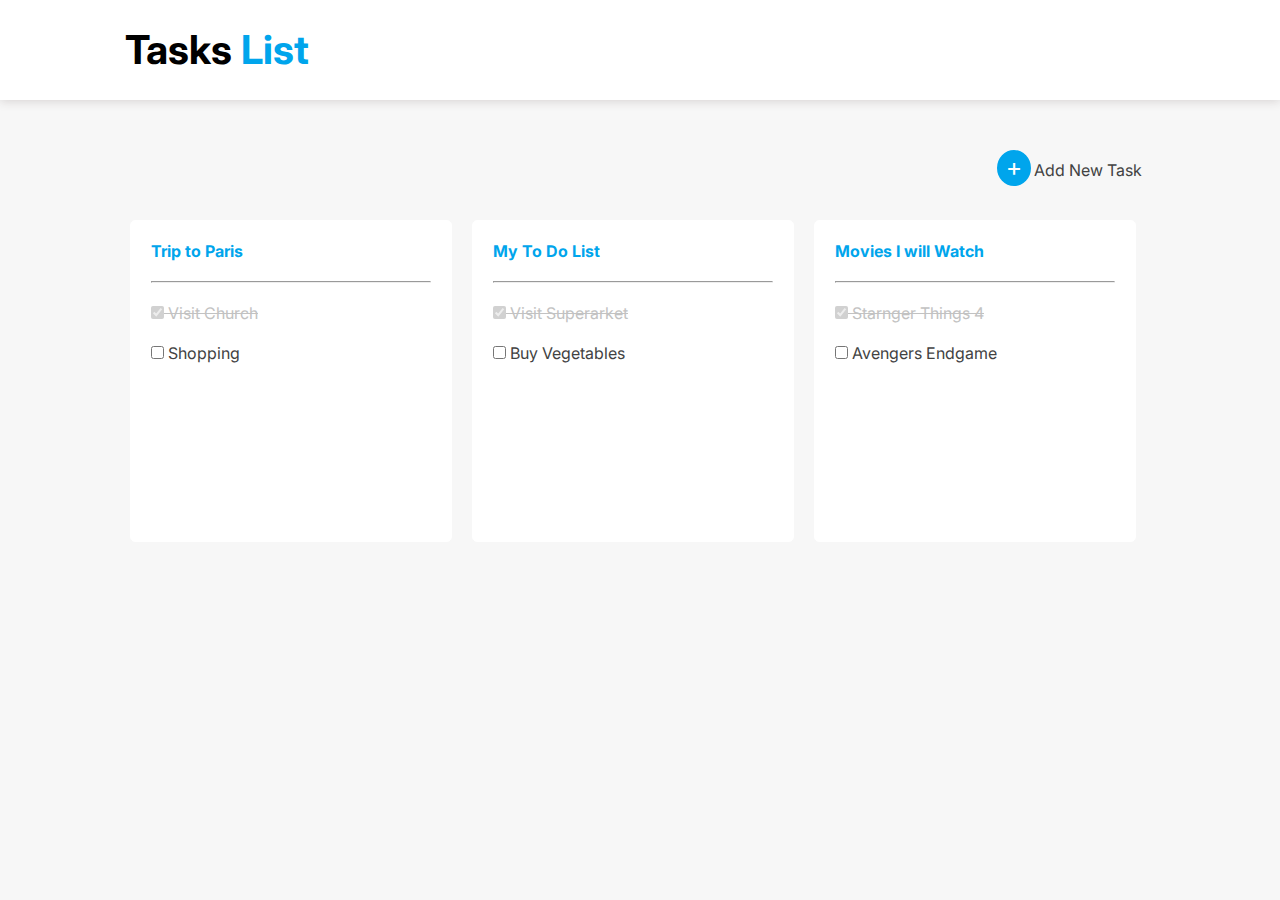
<file: index.html>
<!DOCTYPE html>
<html lang="en">
<head>
    <meta charset="UTF-8">
    <meta http-equiv="X-UA-Compatible" content="IE=edge">
    <meta name="viewport" content="width=device-width, initial-scale=1.0">
    <title>project2</title>
    <link rel="stylesheet" href="./styles.css">
    <link rel="preconnect" href="https://fonts.googleapis.com">
<link rel="preconnect" href="https://fonts.gstatic.com" crossorigin>
<link href="https://fonts.googleapis.com/css2?family=Inter&display=swap" rel="stylesheet">
</head>
<body>
    <nav class="toppart">
       <div class="topline">Tasks <span class="headlist">List</span> </div> 
    </nav>

    
        <div class="middlepart">
           <div class="plus"> <a href="./index2.html" style="color: white;"> + </a></div>
           <a href="./index2.html" class="plustext">Add New Task</a>
        
        </div>

        <section class="boxpart">
            <div class="box">
                <a href="./index3.html" style="color:rgb(0 165 236); font-weight: bold;"> Trip to Paris </a><br><br> <hr><br>
                <div class="checkbox"> <input type="checkbox" checked disabled> Visit Church </div><br>
                <input type="checkbox" > Shopping 
            
            </div>
            <div class="box "><span class="boxtext">My To Do List </span><br><br><hr> <br>
                <div class="checkbox"> <input type="checkbox" checked disabled> Visit Superarket </div><br>
                <input type="checkbox" > Buy Vegetables 
            </div>
            <div class="box"><span class="boxtext">Movies I will Watch</span><br><br> <hr><br>
                <div class="checkbox"> <input type="checkbox" checked disabled> Starnger Things 4 </div><br>
                <input type="checkbox" > Avengers Endgame
            </div>
            <!-- <div class="box "><span class="boxtext">Daily Morning Routine for... </span><br><br><hr> <br>
                <div class="checkbox"> <input type="checkbox" checked disabled> Wake up at 6AM </div><br>
                <input type="checkbox" > Sleep at 10PM
            </div>
            <div class="box"><span class="boxtext">Books to Read</span><br><br> <hr> <br>
                <div class="checkbox"> <input type="checkbox" checked disabled> Design of Everyday </div><br>
                <input type="checkbox" > Alchemist
            </div> -->
            
        </section>
        
        

        

    
</body>
</html>
</file>
<file: styles.css>
* {
  margin: 0;
  padding: 0;
}
body {
  font-family: "Inter", sans-serif;
  background-color: rgb(247 247 247);
  box-sizing: border-box;
}

/* Index-1 */

.toppart {
  height: 100px;
  background-color: white;
  box-shadow: 0px 1px 10px rgb(212, 208, 208);
}

.topline {
  font-weight: bold;
  font-size: 40px;
  padding: 25px;
  position: absolute;
  left: 100px;
}
.headlist {
  color: #00a5ec;
}

.middlepart {
  height: 50px;
  width: 200px;
  display: flex;
  position: absolute;
  right: 80px;
  top: 150px;
  text-align: center;
}

a {
  text-decoration: none;
}
.plus {
  height: 30px;
  width: 30px;
  padding-bottom: 2px;
  border: 2px solid rgb(0 165 236);
  border-radius: 50%;
  background-color: rgb(0 165 236);
  text-align: center;
  font-size: 25px;
  position: relative;
  right: 3px;
}
.plustext {
  height: 30px;
  text-align: center;
  padding-top: 10px;
  color: rgb(66, 66, 66);
}

.boxpart {
  display: flex;
  flex-wrap: wrap;
  flex-direction: row;
  position: absolute;
  top: 210px;
  left: 120px;
}

.box {
  height: 280px;
  width: 280px;
  border: 1px solid white;
  background-color: white;
  margin: 10px;
  border-radius: 5px;
  padding: 20px;
  color: rgb(66, 66, 66);
}
.boxtext {
  font-weight: bold;
  color: rgb(0 165 236);
}

hr {
  color: rgb(237, 237, 237);
}
.box:hover {
  box-shadow: 0px 0px 5px 5px rgb(237, 237, 237);
}

.checkbox {
  color: rgb(194, 194, 194);
  text-decoration: line-through;
}

@media (min-width: 280px) and (max-width: 500px) {
  .toppart {
    height: 50px;
  }
  .topline {
    font-size: 20px;
    padding: 10px;
    position: absolute;
    left: 0px;
  }
  .plustext {
    display: none;
  }
  .middlepart {
    justify-content: center;
    top: 60px;
  }

  .boxpart {
    position: absolute;
    top: 95px;
    left: 1px;
  }
  .box {
    height: 300px;
    width: 295px;
    border: 1px solid white;
    background-color: white;
    margin: 10px;
    border-radius: 5px;
    padding: 20px;
    color: rgb(66, 66, 66);
  }
}

/* Index-2 */

.parent {
  filter: blur(3px);
}

.container {
  height: 180px;
  width: 400px;
  border: 2px solid rgb(237, 237, 237);
  background-color: white;
  border-radius: 5px;
  padding: 20px;
  position: relative;
  top: 85px;
  left: 400px;
}
.upperbar {
  display: flex;
  justify-content: space-between;
}

.addnewtask {
  color: rgb(64, 64, 64);
  font-weight: bold;
  font-size: 22px;
}
.cross {
  font-size: 22px;
}

#learnc {
  height: 20px;
  width: 400px;
  background-color: rgb(247, 247, 247);
  border: 1px solid rgb(247, 247, 247);
  color: rgb(133, 133, 133);
  border-radius: 3px;
  padding: 8px;
}

.lowerbar {
  display: flex;
  justify-content: right;
  position: relative;
  top: 20px;
}

.button1 {
  height: 20px;
  width: 150px;
  border: 1px solid rgb(0, 165, 236);
  background-color: rgb(0, 165, 236);
  color: white;
  border-radius: 5px;
  text-align: center;
  padding: 10px;
}

@media (min-width: 280px) and (max-width: 500px) {
  .container {
    height: 180px;
    width: 290px;
    position: relative;
    top: 170px;
    left: 13px;
  }
  .upperbar {
    display: flex;
    justify-content: space-between;
  }

  .addnewtask {
    font-weight: bold;
    font-size: 18px;
  }
  .cross {
    font-size: 18px;
  }

  #learnc {
    height: 20px;
    width: 275px;
  }
}

/* Index-3 */

.backcontainer {
  height: 25px;
  width: 70px;
  display: flex;
  justify-content: space-between;
  align-items: center;
  position: relative;
  top: 40px;
  left: 410px;
}

.material-symbols-outlined {
  text-align: center;
  color: white;
  background-color: rgb(66, 66, 66);
  border-radius: 50%;
}

.backtext {
  position: relative;
  left: 10px;
  color: black;
}

.addcontainer {
  height: 25px;
  width: 150px;
  display: flex;
  justify-content: space-between;
  align-items: center;
  position: relative;
  left: 235px;
}
.addsign {
  height: 30px;
  width: 30px;
  color: white;
  background-color: rgb(0, 165, 236);
  text-align: center;
  border-radius: 50%;
  font-size: 21px;
}
.addtext {
  height: 25px;
  width: 120px;
  position: relative;
  left: 10px;
  color: black;
}

.tripbox {
  font-weight: bold;
  color: rgb(0 165 236);
}

.box1 {
  height: 200px;
  width: 410px;
  position: relative;
  left: 400px;
  top: 100px;
}

@media (min-width: 280px) and (max-width: 500px) {
  .backcontainer {
    position: relative;
    top: 30px;
    left: 10px;
  }

  .addcontainer {
    position: relative;
    left: 65px;
  }

  .box1 {
    height: 300px;
    width: 290px;
    position: relative;
    left: 4px;
    top: 60px;
  }

  .tripbox {
    position: relative;
    left: 100px;
  }
}
</file>
